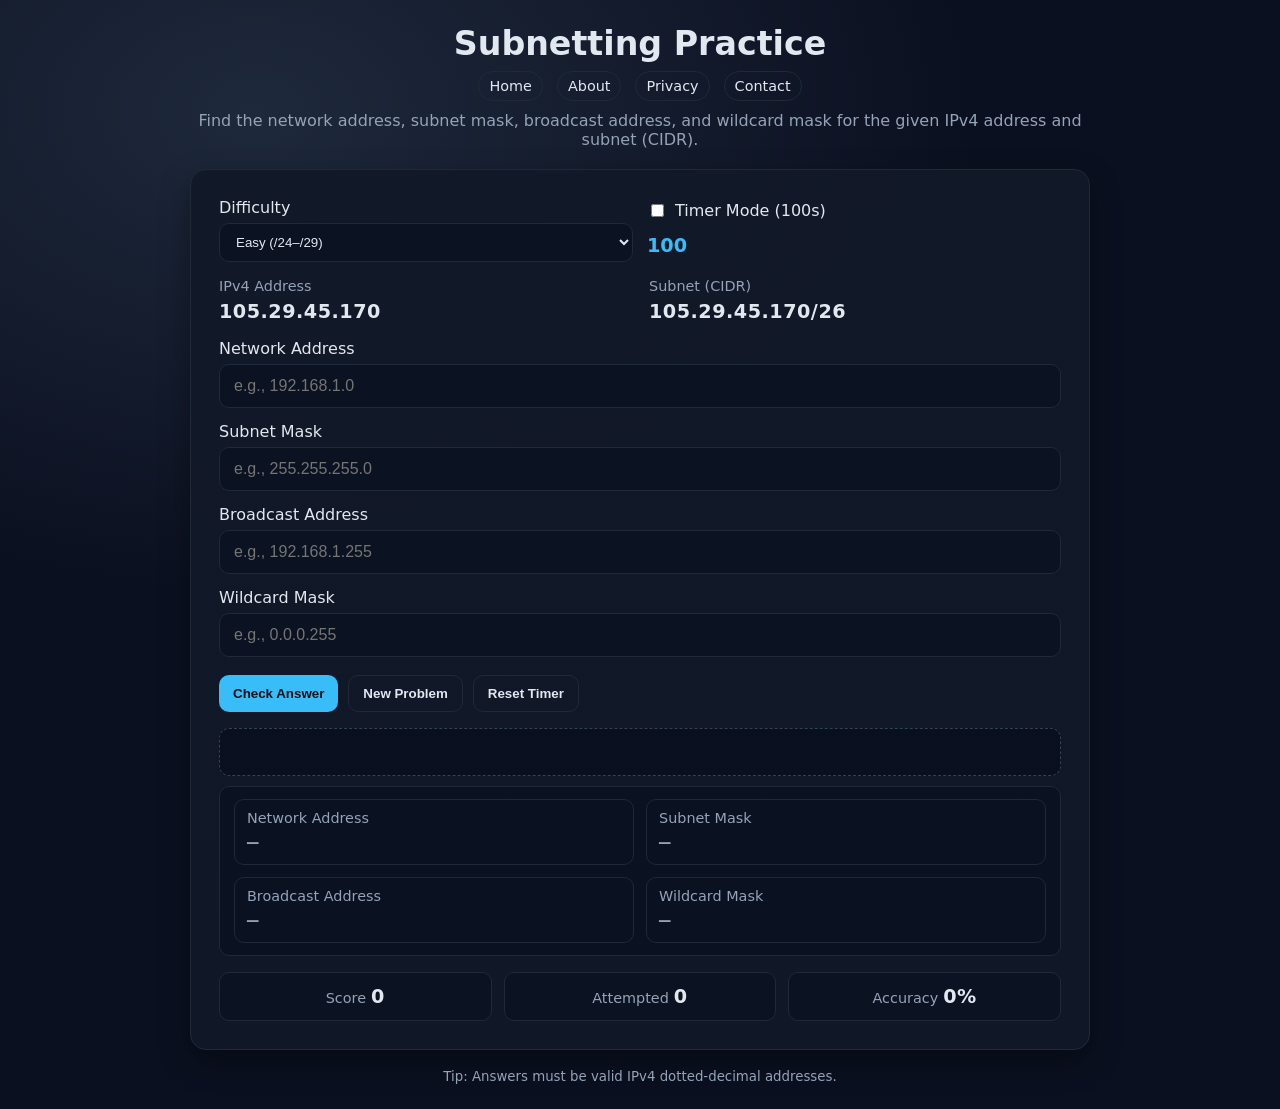
<file: index.html>
<!DOCTYPE html>
<html lang="en">
<head>
  <meta charset="UTF-8" />
  <meta name="viewport" content="width=device-width, initial-scale=1.0"/>
  <title>Subnetting Practice</title>
  <link rel="stylesheet" href="style.css"/>
  <!-- Google AdSense Code START -->
  <script async src="https://pagead2.googlesyndication.com/pagead/js/adsbygoogle.js?client=ca-pub-1707544551723587"
  crossorigin="anonymous"></script>
  <!-- Google AdSense Code END -->
  
</head>
<body>
  <div class="app">
    <header class="app__header">
      <h1>Subnetting Practice</h1>
      <nav class="nav">
        <a href="index.html" class="nav__link">Home</a>
        <a href="about.html" class="nav__link">About</a>
        <a href="privacy.html" class="nav__link">Privacy</a>
        <a href="contact.html" class="nav__link">Contact</a>
      </nav>
      <p>Find the network address, subnet mask, broadcast address, and wildcard mask for the given IPv4 address and subnet (CIDR).</p>
    </header>

    <main class="card">
      <section class="controls">
        <div class="control">
          <label for="difficultySelect">Difficulty</label>
          <select id="difficultySelect">
            <option value="easy">Easy (/24–/29)</option>
            <option value="medium">Medium (/20–/23)</option>
            <option value="hard">Hard (/16–/19)</option>
          </select>
        </div>
        <div class="control">
          <label class="toggle">
            <input type="checkbox" id="timerToggle" />
            <span>Timer Mode (100s)</span>
          </label>
          <div class="timer" id="timerDisplay">100</div>
        </div>
      </section>

      <section class="problem">
        <div class="problem__row">
          <div>
            <div class="label">IPv4 Address</div>
            <div class="value" id="ipAddress">—</div>
          </div>
          <div>
            <div class="label">Subnet (CIDR)</div>
            <div class="value" id="cidrDisplay">—</div>
          </div>
        </div>
      </section>

      <form id="answerForm" class="form">
        <div class="form__row">
          <label for="networkInput">Network Address</label>
          <input id="networkInput" type="text" placeholder="e.g., 192.168.1.0" required />
        </div>

        <div class="form__row">
          <label for="maskInput">Subnet Mask</label>
          <input id="maskInput" type="text" placeholder="e.g., 255.255.255.0" required />
        </div>

        <div class="form__row">
          <label for="broadcastInput">Broadcast Address</label>
          <input id="broadcastInput" type="text" placeholder="e.g., 192.168.1.255" required />
        </div>

        <div class="form__row">
          <label for="wildcardInput">Wildcard Mask</label>
          <input id="wildcardInput" type="text" placeholder="e.g., 0.0.0.255" required />
        </div>

        <div class="form__actions">
          <button type="submit" class="btn btn--primary">Check Answer</button>
          <button type="button" class="btn btn--ghost" id="newProblemBtn">New Problem</button>
          <button type="button" class="btn btn--ghost" id="resetTimerBtn">Reset Timer</button>
        </div>
      </form>

      <section class="result" id="resultSection" aria-live="polite"></section>

      <section class="explanation" id="explanationSection">
        <div class="explain-grid" id="explainGrid" hidden>
          <div class="explain-item">
            <div class="label">Network Address</div>
            <div class="value mono" id="expNetwork">—</div>
          </div>
          <div class="explain-item">
            <div class="label">Subnet Mask</div>
            <div class="value mono" id="expMask">—</div>
          </div>
          <div class="explain-item">
            <div class="label">Broadcast Address</div>
            <div class="value mono" id="expBroadcast">—</div>
          </div>
          <div class="explain-item">
            <div class="label">Wildcard Mask</div>
            <div class="value mono" id="expWildcard">—</div>
          </div>
        </div>

        <div class="explain-text" id="expText" hidden></div>
      </section>

      <section class="score">
        <div class="score__item">
          <span class="label">Score</span>
          <span class="value" id="scoreValue">0</span>
        </div>
        <div class="score__item">
          <span class="label">Attempted</span>
          <span class="value" id="attemptedValue">0</span>
        </div>
        <div class="score__item">
          <span class="label">Accuracy</span>
          <span class="value" id="accuracyValue">0%</span>
        </div>
      </section>
    </main>

    <footer class="app__footer">
      <small>Tip: Answers must be valid IPv4 dotted-decimal addresses.</small>
    </footer>
  </div>

  <script src="script.js"></script>
</body>
</html>
</file>
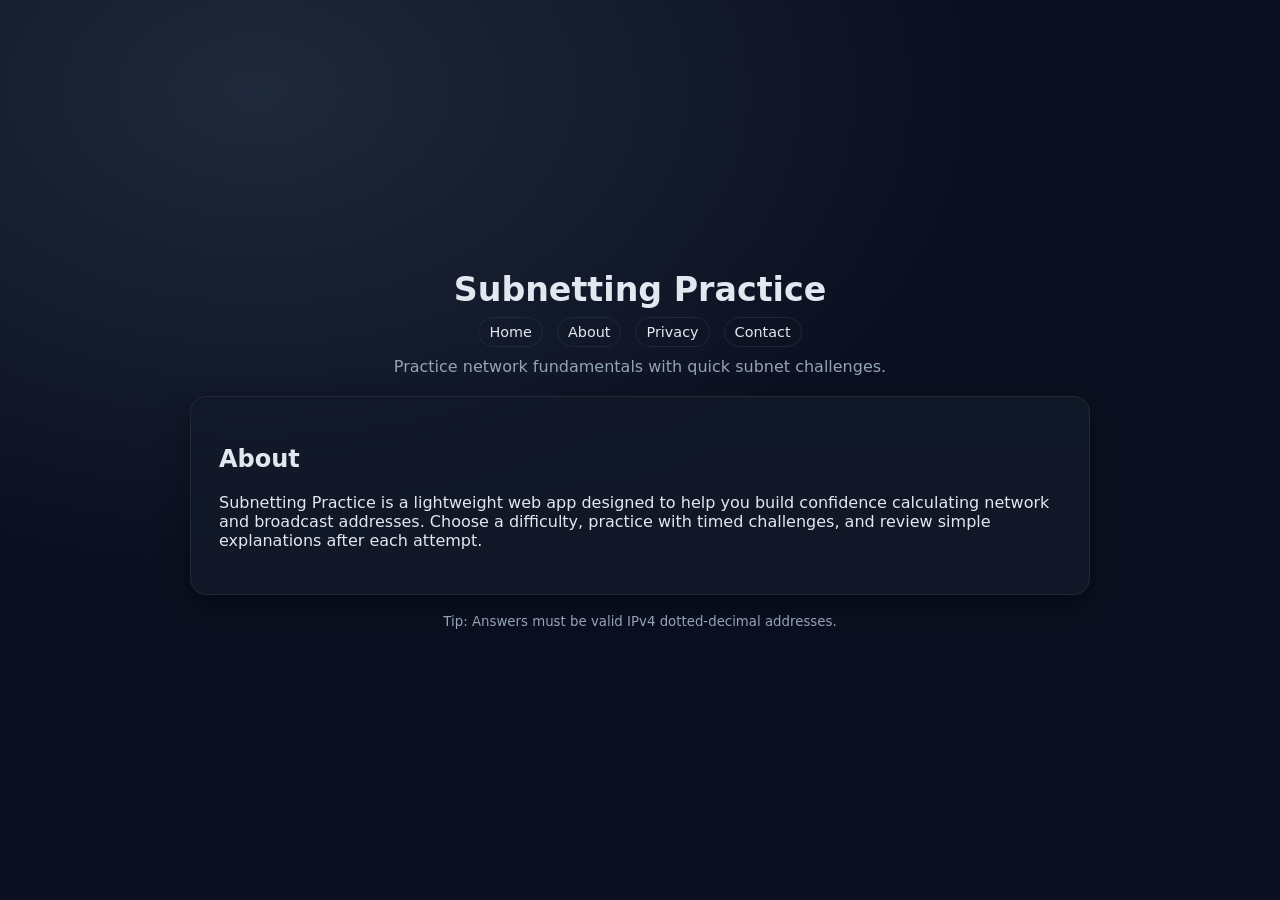
<file: about.html>
<!DOCTYPE html>
<html lang="en">
<head>
  <meta charset="UTF-8" />
  <meta name="viewport" content="width=device-width, initial-scale=1.0"/>
  <title>About - Subnetting Practice</title>
  <link rel="stylesheet" href="style.css"/>
</head>
<body>
  <div class="app">
    <header class="app__header">
      <h1>Subnetting Practice</h1>
      <nav class="nav">
        <a href="index.html" class="nav__link">Home</a>
        <a href="about.html" class="nav__link">About</a>
        <a href="privacy.html" class="nav__link">Privacy</a>
        <a href="contact.html" class="nav__link">Contact</a>
      </nav>
      <p>Practice network fundamentals with quick subnet challenges.</p>
    </header>

    <main class="card">
      <h2>About</h2>
      <p>
        Subnetting Practice is a lightweight web app designed to help you build
        confidence calculating network and broadcast addresses. Choose a difficulty,
        practice with timed challenges, and review simple explanations after each attempt.
      </p>
    </main>

    <footer class="app__footer">
      <small>Tip: Answers must be valid IPv4 dotted-decimal addresses.</small>
    </footer>
  </div>
</body>
</html>
</file>
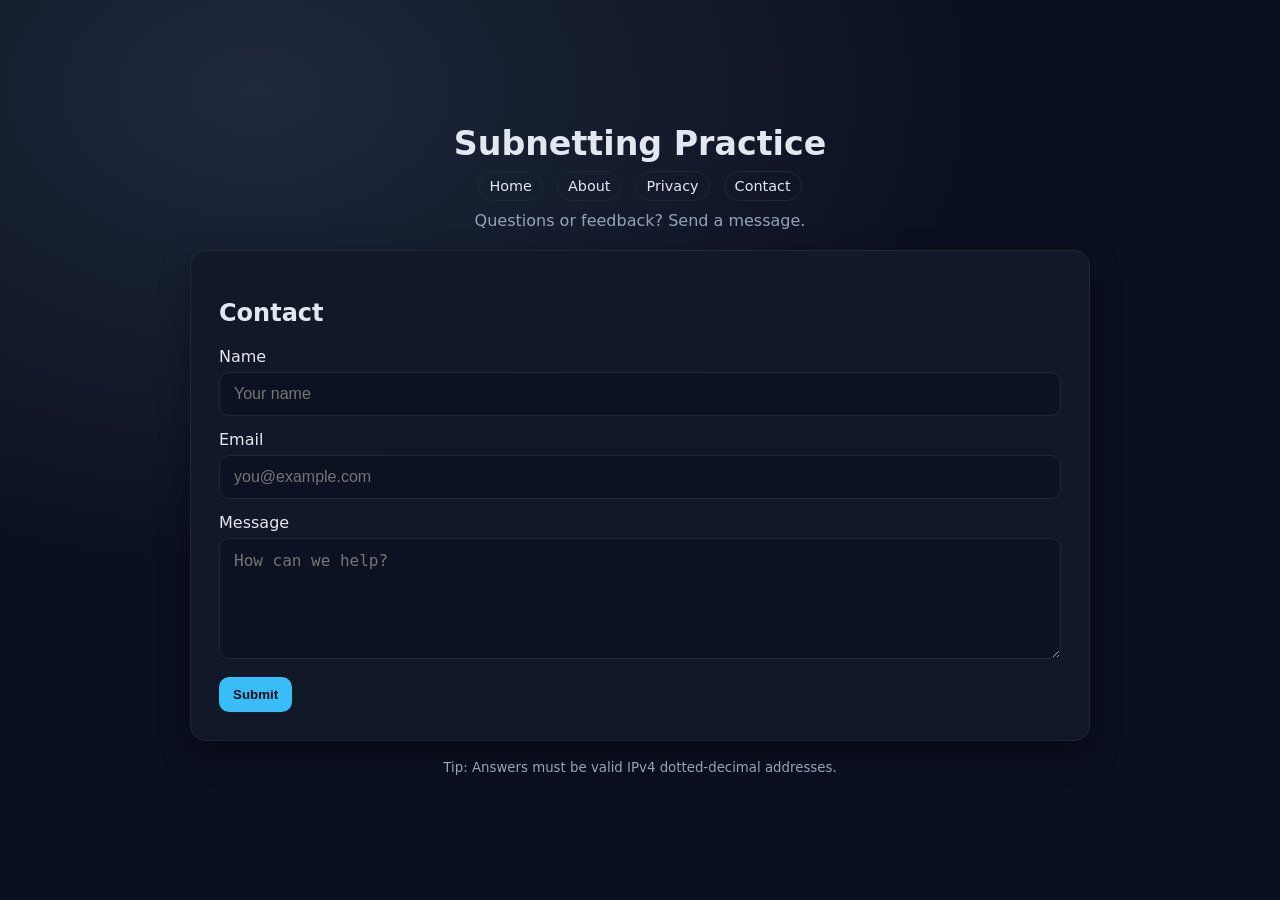
<file: contact.html>
<!DOCTYPE html>
<html lang="en">
<head>
  <meta charset="UTF-8" />
  <meta name="viewport" content="width=device-width, initial-scale=1.0"/>
  <title>Contact - Subnetting Practice</title>
  <link rel="stylesheet" href="style.css"/>
</head>
<body>
  <div class="app">
    <header class="app__header">
      <h1>Subnetting Practice</h1>
      <nav class="nav">
        <a href="index.html" class="nav__link">Home</a>
        <a href="about.html" class="nav__link">About</a>
        <a href="privacy.html" class="nav__link">Privacy</a>
        <a href="contact.html" class="nav__link">Contact</a>
      </nav>
      <p>Questions or feedback? Send a message.</p>
    </header>

    <main class="card">
      <h2>Contact</h2>
      <form class="form">
        <div class="form__row">
          <label for="name">Name</label>
          <input id="name" type="text" placeholder="Your name" />
        </div>
        <div class="form__row">
          <label for="email">Email</label>
          <input id="email" type="email" placeholder="you@example.com" />
        </div>
        <div class="form__row">
          <label for="message">Message</label>
          <textarea id="message" rows="5" placeholder="How can we help?"></textarea>
        </div>
        <div class="form__actions">
          <button type="submit" class="btn btn--primary">Submit</button>
        </div>
      </form>
    </main>

    <footer class="app__footer">
      <small>Tip: Answers must be valid IPv4 dotted-decimal addresses.</small>
    </footer>
  </div>
</body>
</html>
</file>
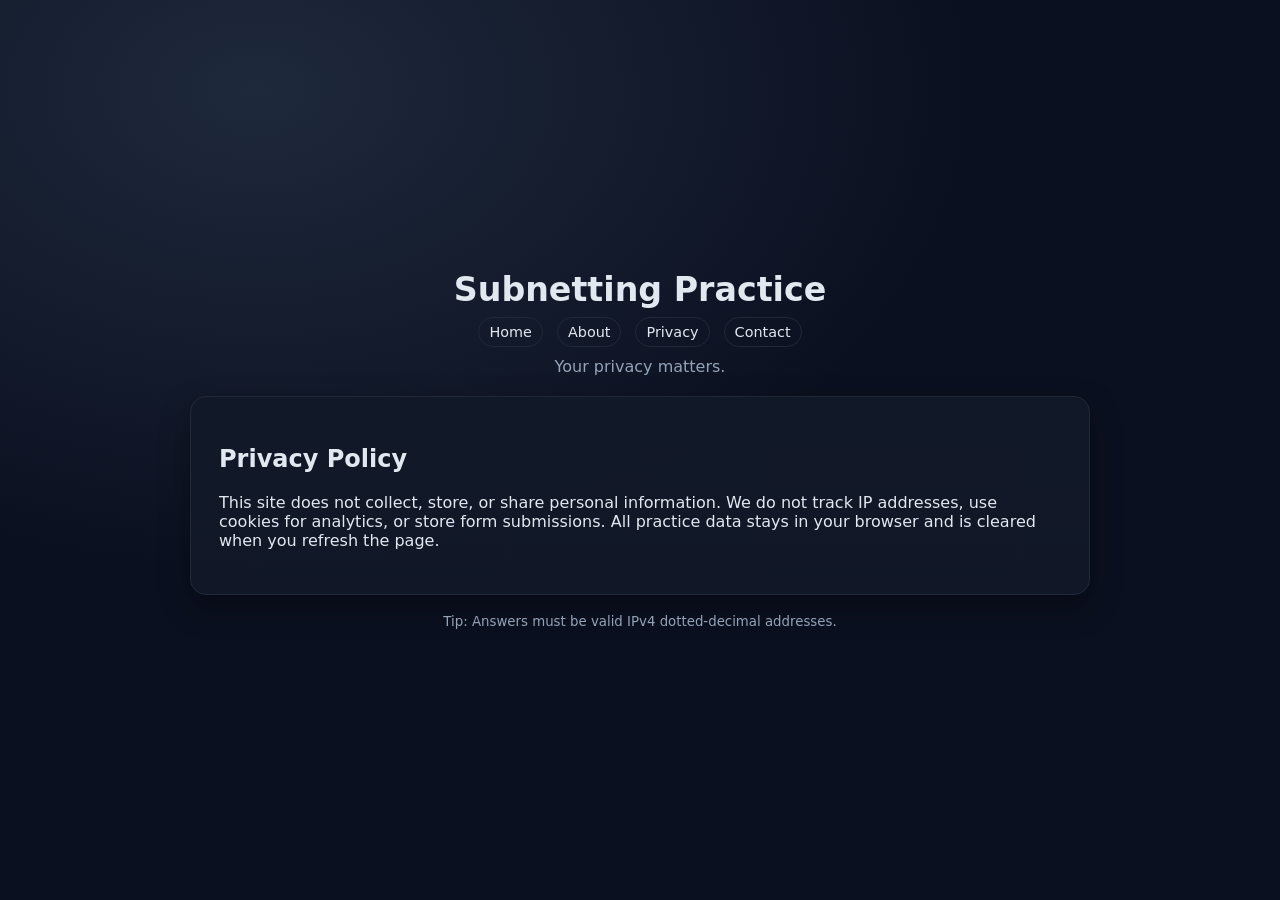
<file: privacy.html>
<!DOCTYPE html>
<html lang="en">
<head>
  <meta charset="UTF-8" />
  <meta name="viewport" content="width=device-width, initial-scale=1.0"/>
  <title>Privacy - Subnetting Practice</title>
  <link rel="stylesheet" href="style.css"/>
</head>
<body>
  <div class="app">
    <header class="app__header">
      <h1>Subnetting Practice</h1>
      <nav class="nav">
        <a href="index.html" class="nav__link">Home</a>
        <a href="about.html" class="nav__link">About</a>
        <a href="privacy.html" class="nav__link">Privacy</a>
        <a href="contact.html" class="nav__link">Contact</a>
      </nav>
      <p>Your privacy matters.</p>
    </header>

    <main class="card">
      <h2>Privacy Policy</h2>
      <p>
        This site does not collect, store, or share personal information. We do not
        track IP addresses, use cookies for analytics, or store form submissions. All
        practice data stays in your browser and is cleared when you refresh the page.
      </p>
    </main>

    <footer class="app__footer">
      <small>Tip: Answers must be valid IPv4 dotted-decimal addresses.</small>
    </footer>
  </div>
</body>
</html>
</file>
<file: style.css>
:root {
  --bg: #0f172a;
  --card: #111827;
  --muted: #94a3b8;
  --text: #e2e8f0;
  --accent: #38bdf8;
  --accent-2: #22c55e;
  --danger: #ef4444;
  --border: #1f2937;
}

* { box-sizing: border-box; }

body {
  margin: 0;
  font-family: system-ui, -apple-system, Segoe UI, Roboto, Helvetica, Arial, sans-serif;
  background: radial-gradient(1200px 800px at 20% 10%, #1e293b 0%, #0b1020 60%);
  color: var(--text);
  min-height: 100vh;
  display: grid;
  place-items: center;
  padding: 24px;
}

.app {
  width: min(900px, 100%);
}

.app__header {
  text-align: center;
  margin-bottom: 20px;
}

.app__header h1 {
  margin: 0 0 8px 0;
  font-size: clamp(1.8rem, 2.6vw, 2.6rem);
}

.app__header p {
  margin: 10px 0 0 0;
  color: var(--muted);
}

.nav {
  display: flex;
  justify-content: center;
  gap: 14px;
  flex-wrap: wrap;
  margin-top: 6px;
}

.nav__link {
  text-decoration: none;
  color: var(--text);
  border: 1px solid var(--border);
  padding: 6px 10px;
  border-radius: 999px;
  font-size: 0.9rem;
}

.nav__link:hover {
  border-color: var(--accent);
  color: var(--accent);
}

.card {
  background: linear-gradient(180deg, rgba(17,24,39,.95), rgba(17,24,39,.9));
  border: 1px solid var(--border);
  border-radius: 16px;
  padding: clamp(18px, 3vw, 28px);
  box-shadow: 0 12px 30px rgba(0,0,0,.35);
}

.controls {
  display: grid;
  grid-template-columns: repeat(2, minmax(0,1fr));
  gap: 14px;
  margin-bottom: 16px;
}

.control {
  display: grid;
  gap: 6px;
}

select {
  background: #0b1222;
  border: 1px solid #1e293b;
  color: var(--text);
  padding: 10px 12px;
  border-radius: 10px;
}

.toggle {
  display: inline-flex;
  gap: 8px;
  align-items: center;
}

.timer {
  margin-top: 6px;
  font-weight: 700;
  font-size: 1.2rem;
  color: var(--accent);
}

.problem__row {
  display: grid;
  grid-template-columns: repeat(2, minmax(0, 1fr));
  gap: 18px;
  margin-bottom: 16px;
}

.label {
  color: var(--muted);
  font-size: 0.9rem;
  margin-bottom: 6px;
}

.value {
  font-size: 1.2rem;
  font-weight: 600;
  letter-spacing: 0.5px;
}

.mono {
  font-variant-numeric: tabular-nums;
  font-family: ui-monospace, SFMono-Regular, Menlo, Monaco, Consolas, "Liberation Mono", "Courier New", monospace;
}

.form {
  display: grid;
  gap: 14px;
}

.form__row {
  display: grid;
  gap: 6px;
}

input, textarea {
  background: #0b1222;
  border: 1px solid #1e293b;
  color: var(--text);
  padding: 12px 14px;
  border-radius: 10px;
  font-size: 1rem;
}

input:focus, textarea:focus {
  outline: 2px solid var(--accent);
  border-color: transparent;
}

.form__actions {
  display: flex;
  gap: 10px;
  flex-wrap: wrap;
  margin-top: 4px;
}

.btn {
  border: none;
  border-radius: 10px;
  padding: 10px 14px;
  font-weight: 600;
  cursor: pointer;
}

.btn--primary {
  background: var(--accent);
  color: #00111a;
}

.btn--ghost {
  background: transparent;
  border: 1px solid var(--border);
  color: var(--text);
}

.result {
  margin-top: 16px;
  padding: 12px 14px;
  border-radius: 10px;
  border: 1px dashed #334155;
  background: rgba(2,6,23,.4);
  min-height: 48px;
}

.result.success { border-color: var(--accent-2); }
.result.error { border-color: var(--danger); }

.explanation {
  margin-top: 10px;
  padding: 12px 14px;
  border-radius: 10px;
  border: 1px solid #1e293b;
  background: rgba(2,6,23,.35);
  color: var(--muted);
  min-height: 48px;
}

.explain-grid {
  display: grid;
  grid-template-columns: repeat(2, minmax(0,1fr));
  gap: 12px;
}

.explain-item {
  background: rgba(11, 18, 34, 0.6);
  border: 1px solid #1e293b;
  border-radius: 10px;
  padding: 10px 12px;
}

.explain-text {
  margin-top: 10px;
  color: var(--muted);
  line-height: 1.45;
}

.score {
  margin-top: 16px;
  display: grid;
  grid-template-columns: repeat(3, minmax(0,1fr));
  gap: 12px;
}

.score__item {
  background: #0b1222;
  border: 1px solid #1e293b;
  border-radius: 10px;
  padding: 12px;
  text-align: center;
}

.app__footer {
  text-align: center;
  margin-top: 16px;
  color: var(--muted);
}

@media (max-width: 640px) {
  .problem__row, .score, .controls, .explain-grid {
    grid-template-columns: 1fr;
  }
}
</file>
